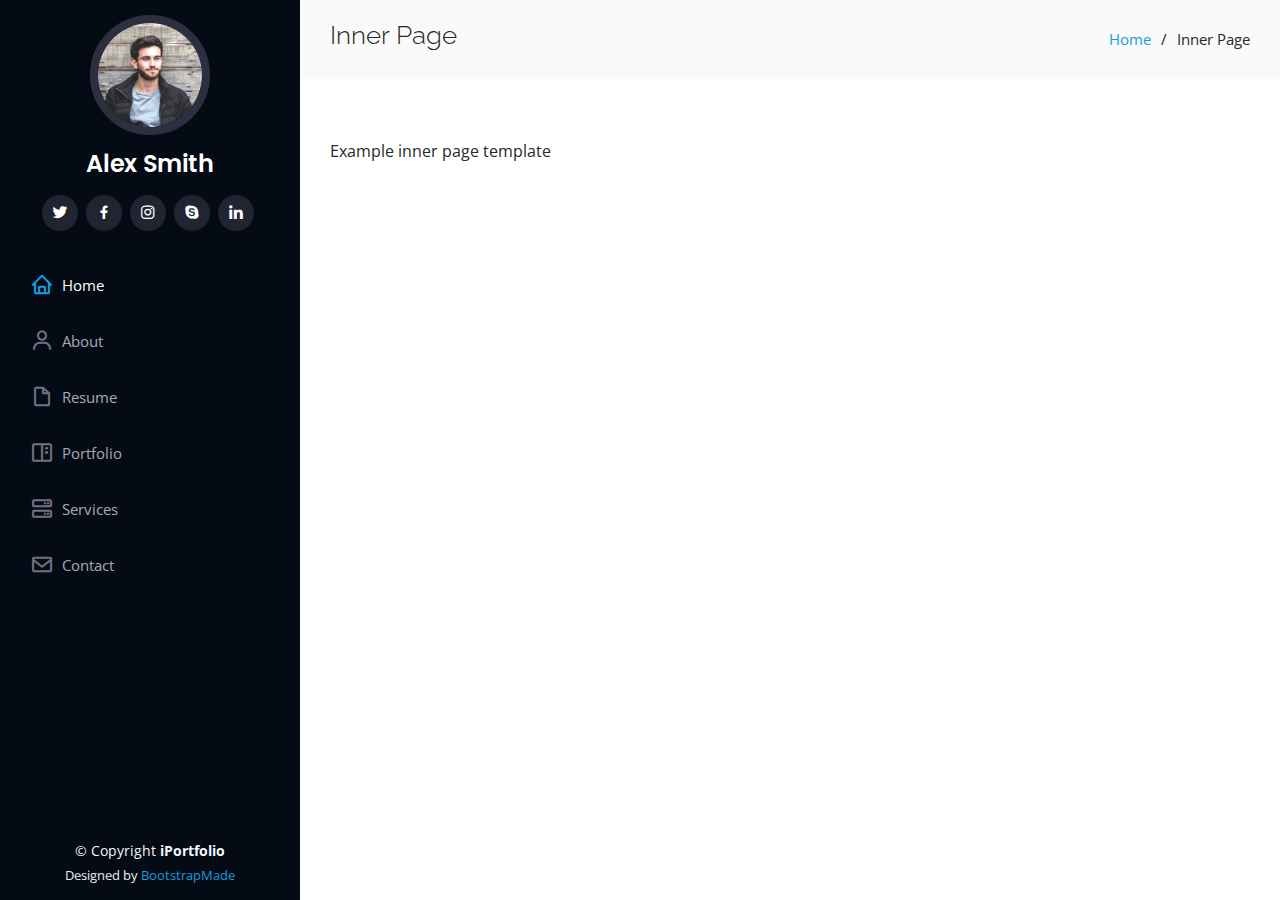
<file: inner-page.html>
<!DOCTYPE html>
<html lang="en">

<head>
  <meta charset="utf-8">
  <meta content="width=device-width, initial-scale=1.0" name="viewport">

  <title>Inner Page - iPortfolio Bootstrap Template</title>
  <meta content="" name="description">
  <meta content="" name="keywords">

  <!-- Favicons -->
  <link href="assets/img/favicon.png" rel="icon">
  <link href="assets/img/apple-touch-icon.png" rel="apple-touch-icon">

  <!-- Google Fonts -->
  <link
    href="https://fonts.googleapis.com/css?family=Open+Sans:300,300i,400,400i,600,600i,700,700i|Raleway:300,300i,400,400i,500,500i,600,600i,700,700i|Poppins:300,300i,400,400i,500,500i,600,600i,700,700i"
    rel="stylesheet">

  <!-- Vendor CSS Files -->
  <link href="assets/vendor/aos/aos.css" rel="stylesheet">
  <link href="assets/vendor/bootstrap/css/bootstrap.min.css" rel="stylesheet">
  <link href="assets/vendor/bootstrap-icons/bootstrap-icons.css" rel="stylesheet">
  <link href="assets/vendor/boxicons/css/boxicons.min.css" rel="stylesheet">
  <link href="assets/vendor/glightbox/css/glightbox.min.css" rel="stylesheet">
  <link href="assets/vendor/swiper/swiper-bundle.min.css" rel="stylesheet">

  <!-- Template Main CSS File -->
  <link href="assets/css/style.css" rel="stylesheet">

  <!-- =======================================================
  * Template Name: iPortfolio
  * Template URL: https://bootstrapmade.com/iportfolio-bootstrap-portfolio-websites-template/
  * Updated: Mar 17 2024 with Bootstrap v5.3.3
  * Author: BootstrapMade.com
  * License: https://bootstrapmade.com/license/
  ======================================================== -->
</head>

<body>

  <!-- ======= Mobile nav toggle button ======= -->
  <i class="bi bi-list mobile-nav-toggle d-xl-none"></i>

  <!-- ======= Header ======= -->
  <header id="header">
    <div class="d-flex flex-column">

      <div class="profile">
        <img src="assets/img/profile-img.jpg" alt="" class="img-fluid rounded-circle">
        <h1 class="text-light"><a href="index.html">Alex Smith</a></h1>
        <div class="social-links mt-3 text-center">
          <a href="#" class="twitter"><i class="bx bxl-twitter"></i></a>
          <a href="#" class="facebook"><i class="bx bxl-facebook"></i></a>
          <a href="#" class="instagram"><i class="bx bxl-instagram"></i></a>
          <a href="#" class="google-plus"><i class="bx bxl-skype"></i></a>
          <a href="#" class="linkedin"><i class="bx bxl-linkedin"></i></a>
        </div>
      </div>

      <nav id="navbar" class="nav-menu navbar">
        <ul>
          <li><a href="#hero" class="nav-link scrollto active"><i class="bx bx-home"></i> <span>Home</span></a></li>
          <li><a href="#about" class="nav-link scrollto"><i class="bx bx-user"></i> <span>About</span></a></li>
          <li><a href="#resume" class="nav-link scrollto"><i class="bx bx-file-blank"></i> <span>Resume</span></a></li>
          <li><a href="#portfolio" class="nav-link scrollto"><i class="bx bx-book-content"></i>
              <span>Portfolio</span></a></li>
          <li><a href="#services" class="nav-link scrollto"><i class="bx bx-server"></i> <span>Services</span></a></li>
          <li><a href="#contact" class="nav-link scrollto"><i class="bx bx-envelope"></i> <span>Contact</span></a></li>
        </ul>
      </nav><!-- .nav-menu -->
    </div>
  </header>
  <!-- End Header -->

  <main id="main">

    <!-- ======= Breadcrumbs ======= -->
    <section class="breadcrumbs">
      <div class="container">

        <div class="d-flex justify-content-between align-items-center">
          <h2>Inner Page</h2>
          <ol>
            <li><a href="index.html">Home</a></li>
            <li>Inner Page</li>
          </ol>
        </div>

      </div>
    </section><!-- End Breadcrumbs -->

    <section class="inner-page">
      <div class="container">
        <p>
          Example inner page template
        </p>
      </div>
    </section>

  </main><!-- End #main -->

  <!-- ======= Footer ======= -->
  <footer id="footer">
    <div class="container">
      <div class="copyright">
        &copy; Copyright <strong><span>iPortfolio</span></strong>
      </div>
      <div class="credits">
        <!-- All the links in the footer should remain intact. -->
        <!-- You can delete the links only if you purchased the pro version. -->
        <!-- Licensing information: https://bootstrapmade.com/license/ -->
        <!-- Purchase the pro version with working PHP/AJAX contact form: https://bootstrapmade.com/iportfolio-bootstrap-portfolio-websites-template/ -->
        Designed by <a href="https://bootstrapmade.com/">BootstrapMade</a>
      </div>
    </div>
  </footer><!-- End  Footer -->

  <a href="#" class="back-to-top d-flex align-items-center justify-content-center"><i
      class="bi bi-arrow-up-short"></i></a>

  <!-- Vendor JS Files -->
  <script src="assets/vendor/purecounter/purecounter_vanilla.js"></script>
  <script src="assets/vendor/aos/aos.js"></script>
  <script src="assets/vendor/bootstrap/js/bootstrap.bundle.min.js"></script>
  <script src="assets/vendor/glightbox/js/glightbox.min.js"></script>
  <script src="assets/vendor/isotope-layout/isotope.pkgd.min.js"></script>
  <script src="assets/vendor/swiper/swiper-bundle.min.js"></script>
  <script src="assets/vendor/typed.js/typed.umd.js"></script>
  <script src="assets/vendor/waypoints/noframework.waypoints.js"></script>
  <script src="assets/vendor/php-email-form/validate.js"></script>

  <!-- Template Main JS File -->
  <script src="assets/js/main.js"></script>

</body>

</html>
</file>
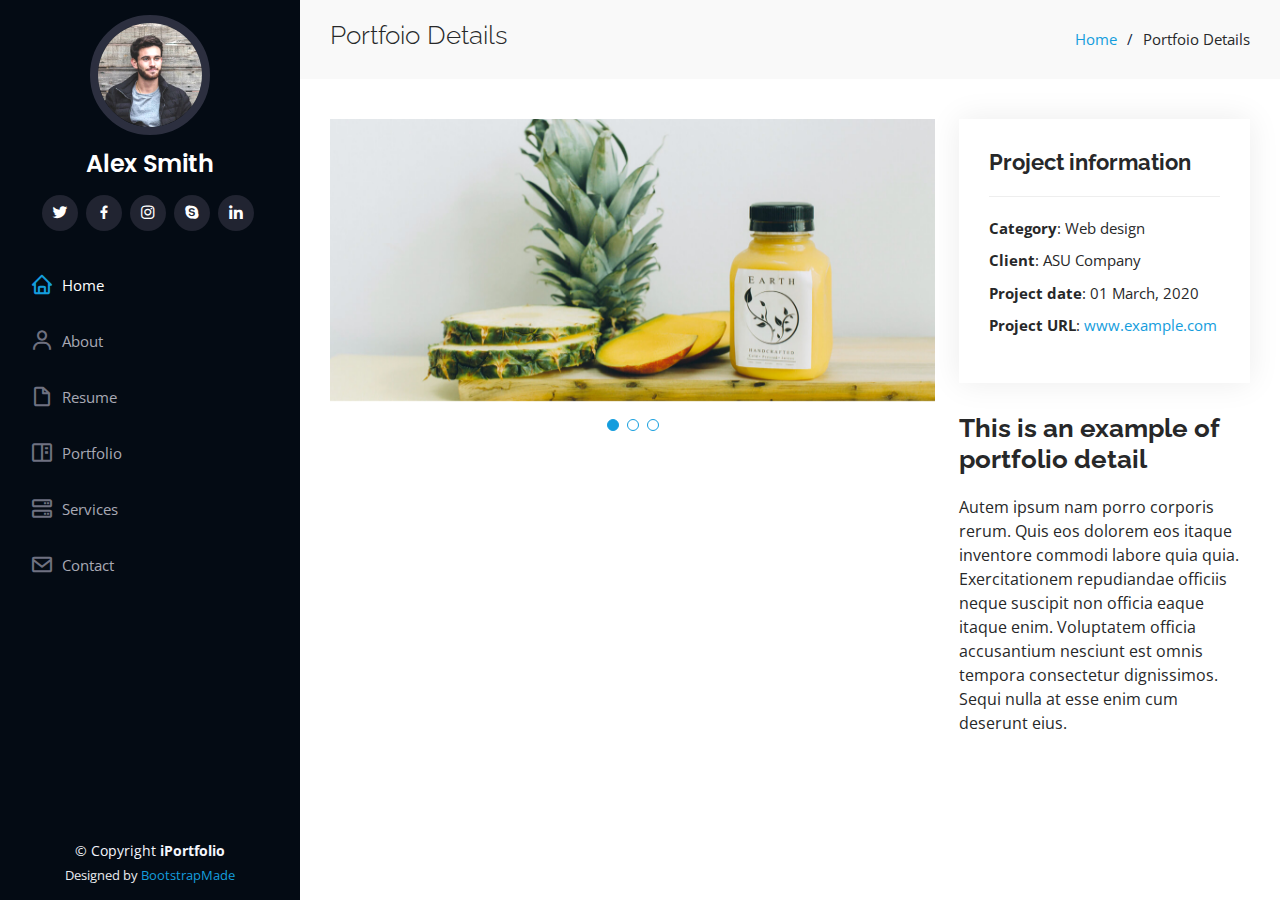
<file: portfolio-details.html>
<!DOCTYPE html>
<html lang="en">

<head>
  <meta charset="utf-8">
  <meta content="width=device-width, initial-scale=1.0" name="viewport">

  <title>Portfolio Details - iPortfolio Bootstrap Template</title>
  <meta content="" name="description">
  <meta content="" name="keywords">

  <!-- Favicons -->
  <link href="assets/img/favicon.png" rel="icon">
  <link href="assets/img/apple-touch-icon.png" rel="apple-touch-icon">

  <!-- Google Fonts -->
  <link href="https://fonts.googleapis.com/css?family=Open+Sans:300,300i,400,400i,600,600i,700,700i|Raleway:300,300i,400,400i,500,500i,600,600i,700,700i|Poppins:300,300i,400,400i,500,500i,600,600i,700,700i" rel="stylesheet">

  <!-- Vendor CSS Files -->
  <link href="assets/vendor/aos/aos.css" rel="stylesheet">
  <link href="assets/vendor/bootstrap/css/bootstrap.min.css" rel="stylesheet">
  <link href="assets/vendor/bootstrap-icons/bootstrap-icons.css" rel="stylesheet">
  <link href="assets/vendor/boxicons/css/boxicons.min.css" rel="stylesheet">
  <link href="assets/vendor/glightbox/css/glightbox.min.css" rel="stylesheet">
  <link href="assets/vendor/swiper/swiper-bundle.min.css" rel="stylesheet">

  <!-- Template Main CSS File -->
  <link href="assets/css/style.css" rel="stylesheet">

  <!-- =======================================================
  * Template Name: iPortfolio
  * Template URL: https://bootstrapmade.com/iportfolio-bootstrap-portfolio-websites-template/
  * Updated: Mar 17 2024 with Bootstrap v5.3.3
  * Author: BootstrapMade.com
  * License: https://bootstrapmade.com/license/
  ======================================================== -->
</head>

<body>

  <!-- ======= Mobile nav toggle button ======= -->
  <i class="bi bi-list mobile-nav-toggle d-xl-none"></i>

  <!-- ======= Header ======= -->
  <header id="header">
    <div class="d-flex flex-column">

      <div class="profile">
        <img src="assets/img/profile-img.jpg" alt="" class="img-fluid rounded-circle">
        <h1 class="text-light"><a href="index.html">Alex Smith</a></h1>
        <div class="social-links mt-3 text-center">
          <a href="#" class="twitter"><i class="bx bxl-twitter"></i></a>
          <a href="#" class="facebook"><i class="bx bxl-facebook"></i></a>
          <a href="#" class="instagram"><i class="bx bxl-instagram"></i></a>
          <a href="#" class="google-plus"><i class="bx bxl-skype"></i></a>
          <a href="#" class="linkedin"><i class="bx bxl-linkedin"></i></a>
        </div>
      </div>

      <nav id="navbar" class="nav-menu navbar">
        <ul>
          <li><a href="#hero" class="nav-link scrollto active"><i class="bx bx-home"></i> <span>Home</span></a></li>
          <li><a href="#about" class="nav-link scrollto"><i class="bx bx-user"></i> <span>About</span></a></li>
          <li><a href="#resume" class="nav-link scrollto"><i class="bx bx-file-blank"></i> <span>Resume</span></a></li>
          <li><a href="#portfolio" class="nav-link scrollto"><i class="bx bx-book-content"></i> <span>Portfolio</span></a></li>
          <li><a href="#services" class="nav-link scrollto"><i class="bx bx-server"></i> <span>Services</span></a></li>
          <li><a href="#contact" class="nav-link scrollto"><i class="bx bx-envelope"></i> <span>Contact</span></a></li>
        </ul>
      </nav><!-- .nav-menu -->
    </div>
  </header><!-- End Header -->

  <main id="main">

    <!-- ======= Breadcrumbs ======= -->
    <section id="breadcrumbs" class="breadcrumbs">
      <div class="container">

        <div class="d-flex justify-content-between align-items-center">
          <h2>Portfoio Details</h2>
          <ol>
            <li><a href="index.html">Home</a></li>
            <li>Portfoio Details</li>
          </ol>
        </div>

      </div>
    </section><!-- End Breadcrumbs -->

    <!-- ======= Portfolio Details Section ======= -->
    <section id="portfolio-details" class="portfolio-details">
      <div class="container">

        <div class="row gy-4">

          <div class="col-lg-8">
            <div class="portfolio-details-slider swiper">
              <div class="swiper-wrapper align-items-center">

                <div class="swiper-slide">
                  <img src="assets/img/portfolio/portfolio-details-1.jpg" alt="">
                </div>

                <div class="swiper-slide">
                  <img src="assets/img/portfolio/portfolio-details-2.jpg" alt="">
                </div>

                <div class="swiper-slide">
                  <img src="assets/img/portfolio/portfolio-details-3.jpg" alt="">
                </div>

              </div>
              <div class="swiper-pagination"></div>
            </div>
          </div>

          <div class="col-lg-4">
            <div class="portfolio-info">
              <h3>Project information</h3>
              <ul>
                <li><strong>Category</strong>: Web design</li>
                <li><strong>Client</strong>: ASU Company</li>
                <li><strong>Project date</strong>: 01 March, 2020</li>
                <li><strong>Project URL</strong>: <a href="#">www.example.com</a></li>
              </ul>
            </div>
            <div class="portfolio-description">
              <h2>This is an example of portfolio detail</h2>
              <p>
                Autem ipsum nam porro corporis rerum. Quis eos dolorem eos itaque inventore commodi labore quia quia. Exercitationem repudiandae officiis neque suscipit non officia eaque itaque enim. Voluptatem officia accusantium nesciunt est omnis tempora consectetur dignissimos. Sequi nulla at esse enim cum deserunt eius.
              </p>
            </div>
          </div>

        </div>

      </div>
    </section><!-- End Portfolio Details Section -->

  </main><!-- End #main -->

  <!-- ======= Footer ======= -->
  <footer id="footer">
    <div class="container">
      <div class="copyright">
        &copy; Copyright <strong><span>iPortfolio</span></strong>
      </div>
      <div class="credits">
        <!-- All the links in the footer should remain intact. -->
        <!-- You can delete the links only if you purchased the pro version. -->
        <!-- Licensing information: https://bootstrapmade.com/license/ -->
        <!-- Purchase the pro version with working PHP/AJAX contact form: https://bootstrapmade.com/iportfolio-bootstrap-portfolio-websites-template/ -->
        Designed by <a href="https://bootstrapmade.com/">BootstrapMade</a>
      </div>
    </div>
  </footer><!-- End  Footer -->

  <a href="#" class="back-to-top d-flex align-items-center justify-content-center"><i class="bi bi-arrow-up-short"></i></a>

  <!-- Vendor JS Files -->
  <script src="assets/vendor/purecounter/purecounter_vanilla.js"></script>
  <script src="assets/vendor/aos/aos.js"></script>
  <script src="assets/vendor/bootstrap/js/bootstrap.bundle.min.js"></script>
  <script src="assets/vendor/glightbox/js/glightbox.min.js"></script>
  <script src="assets/vendor/isotope-layout/isotope.pkgd.min.js"></script>
  <script src="assets/vendor/swiper/swiper-bundle.min.js"></script>
  <script src="assets/vendor/typed.js/typed.umd.js"></script>
  <script src="assets/vendor/waypoints/noframework.waypoints.js"></script>
  <script src="assets/vendor/php-email-form/validate.js"></script>

  <!-- Template Main JS File -->
  <script src="assets/js/main.js"></script>

</body>

</html>
</file>
<file: assets/css/style.css>
/**
* Template Name: iPortfolio
* Template URL: https://bootstrapmade.com/iportfolio-bootstrap-portfolio-websites-template/
* Updated: Mar 17 2024 with Bootstrap v5.3.3
* Author: BootstrapMade.com
* License: https://bootstrapmade.com/license/
*/

/*--------------------------------------------------------------
# General
--------------------------------------------------------------*/
body {
  font-family: "Open Sans", sans-serif;
  color: #272829;
}

a {
  color: #149ddd;
  text-decoration: none;
}

a:hover {
  color: #37b3ed;
  text-decoration: none;
}

h1,
h2,
h3,
h4,
h5,
h6 {
  font-family: "Raleway", sans-serif;
}

/*--------------------------------------------------------------
# Back to top button
--------------------------------------------------------------*/
.back-to-top {
  position: fixed;
  visibility: hidden;
  opacity: 0;
  right: 15px;
  bottom: 15px;
  z-index: 996;
  background: #149ddd;
  width: 40px;
  height: 40px;
  border-radius: 50px;
  transition: all 0.4s;
}

.back-to-top i {
  font-size: 28px;
  color: #fff;
  line-height: 0;
}

.back-to-top:hover {
  background: #2eafec;
  color: #fff;
}

.back-to-top.active {
  visibility: visible;
  opacity: 1;
}

/*--------------------------------------------------------------
# Header
--------------------------------------------------------------*/
#header {
  position: fixed;
  top: 0;
  left: 0;
  bottom: 0;
  width: 300px;
  transition: all ease-in-out 0.5s;
  z-index: 9997;
  transition: all 0.5s;
  padding: 0 15px;
  background: #040b14;
  overflow-y: auto;
}

#header .profile img {
  margin: 15px auto;
  display: block;
  width: 120px;
  border: 8px solid #2c2f3f;
}

#header .profile h1 {
  font-size: 24px;
  margin: 0;
  padding: 0;
  font-weight: 600;
  -moz-text-align-last: center;
  text-align-last: center;
  font-family: "Poppins", sans-serif;
}

#header .profile h1 a,
#header .profile h1 a:hover {
  color: #fff;
  text-decoration: none;
}

#header .profile .social-links a {
  font-size: 18px;
  display: inline-block;
  background: #212431;
  color: #fff;
  line-height: 1;
  padding: 8px 0;
  margin-right: 4px;
  border-radius: 50%;
  text-align: center;
  width: 36px;
  height: 36px;
  transition: 0.3s;
}

#header .profile .social-links a:hover {
  background: #149ddd;
  color: #fff;
  text-decoration: none;
}

#main {
  margin-left: 300px;
}

.container,
.container-fluid {
  padding-left: 30px;
  padding-right: 30px;
}

@media (max-width: 1199px) {
  #header {
    left: -300px;
  }

  #main {
    margin-left: 0;
  }

  .container,
  .container-fluid {
    padding-left: 12px;
    padding-right: 12px;
  }
}

/*--------------------------------------------------------------
# Navigation Menu
--------------------------------------------------------------*/
/* Desktop Navigation */
.nav-menu {
  padding: 30px 0 0 0;
}

.nav-menu * {
  margin: 0;
  padding: 0;
  list-style: none;
}

.nav-menu>ul>li {
  position: relative;
  white-space: nowrap;
}

.nav-menu a,
.nav-menu a:focus {
  display: flex;
  align-items: center;
  color: #a8a9b4;
  padding: 12px 15px;
  margin-bottom: 8px;
  transition: 0.3s;
  font-size: 15px;
}

.nav-menu a i,
.nav-menu a:focus i {
  font-size: 24px;
  padding-right: 8px;
  color: #6f7180;
}

.nav-menu a:hover,
.nav-menu .active,
.nav-menu .active:focus,
.nav-menu li:hover>a {
  text-decoration: none;
  color: #fff;
}

.nav-menu a:hover i,
.nav-menu .active i,
.nav-menu .active:focus i,
.nav-menu li:hover>a i {
  color: #149ddd;
}

/* Mobile Navigation */
.mobile-nav-toggle {
  position: fixed;
  right: 15px;
  top: 15px;
  z-index: 9998;
  border: 0;
  font-size: 24px;
  transition: all 0.4s;
  outline: none !important;
  background-color: #149ddd;
  color: #fff;
  width: 40px;
  height: 40px;
  display: inline-flex;
  align-items: center;
  justify-content: center;
  line-height: 0;
  border-radius: 50px;
  cursor: pointer;
}

.mobile-nav-active {
  overflow: hidden;
}

.mobile-nav-active #header {
  left: 0;
}

/*--------------------------------------------------------------
# Hero Section
--------------------------------------------------------------*/
#hero {
  width: 100%;
  height: 100vh;
  background: url("../img/P1.jpg") top center;
  background-size: cover;
}

#hero:before {
  content: "";
  background: rgba(5, 13, 24, 0.3);
  position: absolute;
  bottom: 0;
  top: 0;
  left: 0;
  right: 0;
  z-index: 1;
}

#hero .hero-container {
  position: relative;
  z-index: 2;
  min-width: 300px;
}

#hero h1 {
  margin: 0 0 10px 0;
  font-size: 64px;
  font-weight: 700;
  line-height: 56px;
  color: #fff;
}

#hero p {
  color: #fff;
  margin-bottom: 50px;
  font-size: 26px;
  font-family: "Poppins", sans-serif;
}

#hero p span {
  color: #fff;
  padding-bottom: 4px;
  letter-spacing: 1px;
  border-bottom: 3px solid #149ddd;
}

@media (min-width: 1024px) {
  #hero {
    background-attachment: fixed;
  }
}

@media (max-width: 768px) {
  #hero h1 {
    font-size: 28px;
    line-height: 36px;
  }

  #hero h2 {
    font-size: 18px;
    line-height: 24px;
    margin-bottom: 30px;
  }
}

/*--------------------------------------------------------------
# Sections General
--------------------------------------------------------------*/
section {
  padding: 60px 0;
  overflow: hidden;
}

.section-bg {
  background: #f5f8fd;
}

.section-title {
  padding-bottom: 30px;
}

.section-title h2 {
  font-size: 32px;
  font-weight: bold;
  margin-bottom: 20px;
  padding-bottom: 20px;
  position: relative;
  color: #173b6c;
}

.section-title h2::after {
  content: "";
  position: absolute;
  display: block;
  width: 50px;
  height: 3px;
  background: #149ddd;
  bottom: 0;
  left: 0;
}

.section-title p {
  margin-bottom: 0;
}

/*--------------------------------------------------------------
# About
--------------------------------------------------------------*/
.about .content h3 {
  font-weight: 700;
  font-size: 26px;
  color: #173b6c;
}

.about .content ul {
  list-style: none;
  padding: 0;
}

.about .content ul li {
  margin-bottom: 20px;
  display: flex;
  align-items: center;
}

.about .content ul strong {
  margin-right: 10px;
}

.about .content ul i {
  font-size: 16px;
  margin-right: 5px;
  color: #149ddd;
  line-height: 0;
}

.about .content p:last-child {
  margin-bottom: 0;
}

/*--------------------------------------------------------------
# Facts
--------------------------------------------------------------*/
.facts {
  padding-bottom: 30px;
}

.facts .count-box {
  padding: 30px;
  width: 100%;
}

.facts .count-box i {
  display: block;
  font-size: 44px;
  color: #149ddd;
  float: left;
  line-height: 0;
}

.facts .count-box span {
  font-size: 48px;
  line-height: 40px;
  display: block;
  font-weight: 700;
  color: #050d18;
  margin-left: 60px;
}

.facts .count-box p {
  padding: 15px 0 0 0;
  margin: 0 0 0 60px;
  font-family: "Raleway", sans-serif;
  font-size: 14px;
  color: #122f57;
}

.facts .count-box a {
  font-weight: 600;
  display: block;
  margin-top: 20px;
  color: #122f57;
  font-size: 15px;
  font-family: "Poppins", sans-serif;
  transition: ease-in-out 0.3s;
}

.facts .count-box a:hover {
  color: #1f5297;
}

/*--------------------------------------------------------------
# Akills
--------------------------------------------------------------*/
.skills .progress {
  height: 60px;
  display: block;
  background: none;
  border-radius: 0;
}

.skills .progress .skill {
  padding: 0;
  margin: 0 0 6px 0;
  text-transform: uppercase;
  display: block;
  font-weight: 600;
  font-family: "Poppins", sans-serif;
  color: #050d18;
}

.skills .progress .skill .val {
  float: right;
  font-style: normal;
}

.skills .progress-bar-wrap {
  background: #dce8f8;
  height: 10px;
}

.skills .progress-bar {
  width: 1px;
  height: 10px;
  transition: 0.9s;
  background-color: #149ddd;
}

/*--------------------------------------------------------------
# Resume
--------------------------------------------------------------*/
.resume .resume-title {
  font-size: 26px;
  font-weight: 700;
  margin-top: 20px;
  margin-bottom: 20px;
  color: #050d18;
}

.resume .resume-item {
  padding: 0 0 20px 20px;
  margin-top: -2px;
  border-left: 2px solid #1f5297;
  position: relative;
}

.resume .resume-item h4 {
  line-height: 18px;
  font-size: 18px;
  font-weight: 600;
  text-transform: uppercase;
  font-family: "Poppins", sans-serif;
  color: #050d18;
  margin-bottom: 10px;
}

.resume .resume-item h5 {
  font-size: 16px;
  background: #e4edf9;
  padding: 5px 15px;
  display: inline-block;
  font-weight: 600;
  margin-bottom: 10px;
}

.resume .resume-item ul {
  padding-left: 20px;
}

.resume .resume-item ul li {
  padding-bottom: 10px;
}

.resume .resume-item:last-child {
  padding-bottom: 0;
}

.resume .resume-item::before {
  content: "";
  position: absolute;
  width: 16px;
  height: 16px;
  border-radius: 50px;
  left: -9px;
  top: 0;
  background: #fff;
  border: 2px solid #1f5297;
}

/*--------------------------------------------------------------
# Portfolio
--------------------------------------------------------------*/
.portfolio .portfolio-item {
  margin-bottom: 30px;
}

.portfolio #portfolio-flters {
  padding: 0;
  margin: 0 auto 35px auto;
  list-style: none;
  text-align: center;
  background: #fff;
  border-radius: 50px;
  padding: 2px 15px;
}

.portfolio #portfolio-flters li {
  cursor: pointer;
  display: inline-block;
  padding: 10px 15px 8px 15px;
  font-size: 14px;
  font-weight: 600;
  line-height: 1;
  text-transform: uppercase;
  color: #272829;
  margin-bottom: 5px;
  transition: all 0.3s ease-in-out;
}

.portfolio #portfolio-flters li:hover,
.portfolio #portfolio-flters li.filter-active {
  color: #149ddd;
}

.portfolio #portfolio-flters li:last-child {
  margin-right: 0;
}

.portfolio .portfolio-wrap {
  transition: 0.3s;
  position: relative;
  overflow: hidden;
  z-index: 1;
}

.portfolio .portfolio-wrap::before {
  content: "";
  background: rgba(255, 255, 255, 0.5);
  position: absolute;
  left: 0;
  right: 0;
  top: 0;
  bottom: 0;
  transition: all ease-in-out 0.3s;
  z-index: 2;
  opacity: 0;
}

.portfolio .portfolio-wrap .portfolio-links {
  opacity: 1;
  left: 0;
  right: 0;
  bottom: -60px;
  z-index: 3;
  position: absolute;
  transition: all ease-in-out 0.3s;
  display: flex;
  justify-content: center;
}

.portfolio .portfolio-wrap .portfolio-links a {
  color: #fff;
  font-size: 28px;
  text-align: center;
  background: rgba(20, 157, 221, 0.75);
  transition: 0.3s;
  width: 50%;
}

.portfolio .portfolio-wrap .portfolio-links a:hover {
  background: rgba(20, 157, 221, 0.95);
}

.portfolio .portfolio-wrap .portfolio-links a+a {
  border-left: 1px solid #37b3ed;
}

.portfolio .portfolio-wrap:hover::before {
  top: 0;
  left: 0;
  right: 0;
  bottom: 0;
  opacity: 1;
}

.portfolio .portfolio-wrap:hover .portfolio-links {
  opacity: 1;
  bottom: 0;
}

/*--------------------------------------------------------------
# Portfolio Details
--------------------------------------------------------------*/
.portfolio-details {
  padding-top: 40px;
}

.portfolio-details .portfolio-details-slider img {
  width: 100%;
}

.portfolio-details .portfolio-details-slider .swiper-pagination {
  margin-top: 20px;
  position: relative;
}

.portfolio-details .portfolio-details-slider .swiper-pagination .swiper-pagination-bullet {
  width: 12px;
  height: 12px;
  background-color: #fff;
  opacity: 1;
  border: 1px solid #149ddd;
}

.portfolio-details .portfolio-details-slider .swiper-pagination .swiper-pagination-bullet-active {
  background-color: #149ddd;
}

.portfolio-details .portfolio-info {
  padding: 30px;
  box-shadow: 0px 0 30px rgba(5, 13, 24, 0.08);
}

.portfolio-details .portfolio-info h3 {
  font-size: 22px;
  font-weight: 700;
  margin-bottom: 20px;
  padding-bottom: 20px;
  border-bottom: 1px solid #eee;
}

.portfolio-details .portfolio-info ul {
  list-style: none;
  padding: 0;
  font-size: 15px;
}

.portfolio-details .portfolio-info ul li+li {
  margin-top: 10px;
}

.portfolio-details .portfolio-description {
  padding-top: 30px;
}

.portfolio-details .portfolio-description h2 {
  font-size: 26px;
  font-weight: 700;
  margin-bottom: 20px;
}

.portfolio-details .portfolio-description p {
  padding: 0;
}

/*--------------------------------------------------------------
# Services
--------------------------------------------------------------*/
.services .icon-box {
  margin-bottom: 20px;
}

.services .icon {
  float: left;
  display: flex;
  align-items: center;
  justify-content: center;
  width: 54px;
  height: 54px;
  background: #149ddd;
  border-radius: 50%;
  transition: 0.5s;
  border: 1px solid #149ddd;
}

.services .icon i {
  color: #fff;
  font-size: 24px;
  line-height: 0;
}

.services .icon-box:hover .icon {
  background: #fff;
}

.services .icon-box:hover .icon i {
  color: #149ddd;
}

.services .title {
  margin-left: 80px;
  font-weight: 700;
  margin-bottom: 15px;
  font-size: 18px;
}

.services .title a {
  color: #343a40;
}

.services .title a:hover {
  color: #149ddd;
}

.services .description {
  margin-left: 80px;
  line-height: 24px;
  font-size: 14px;
}

/*--------------------------------------------------------------
# Testimonials
--------------------------------------------------------------*/
.testimonials .testimonials-carousel,
.testimonials .testimonials-slider {
  overflow: hidden;
}

.testimonials .testimonial-item {
  box-sizing: content-box;
  text-align: center;
  min-height: 320px;
}

.testimonials .testimonial-item .testimonial-img {
  width: 90px;
  border-radius: 50%;
  margin: 0 auto;
}

.testimonials .testimonial-item h3 {
  font-size: 18px;
  font-weight: bold;
  margin: 10px 0 5px 0;
  color: #111;
}

.testimonials .testimonial-item h4 {
  font-size: 14px;
  color: #999;
  margin: 0;
}

.testimonials .testimonial-item .quote-icon-left,
.testimonials .testimonial-item .quote-icon-right {
  color: #c3e8fa;
  font-size: 26px;
}

.testimonials .testimonial-item .quote-icon-left {
  display: inline-block;
  left: -5px;
  position: relative;
}

.testimonials .testimonial-item .quote-icon-right {
  display: inline-block;
  right: -5px;
  position: relative;
  top: 10px;
}

.testimonials .testimonial-item p {
  font-style: italic;
  margin: 0 15px 15px 15px;
  padding: 20px;
  background: #fff;
  position: relative;
  margin-bottom: 35px;
  border-radius: 6px;
  box-shadow: 0px 2px 15px rgba(0, 0, 0, 0.1);
}

.testimonials .testimonial-item p::after {
  content: "";
  width: 0;
  height: 0;
  border-top: 20px solid #fff;
  border-right: 20px solid transparent;
  border-left: 20px solid transparent;
  position: absolute;
  bottom: -20px;
  left: calc(50% - 20px);
}

.testimonials .swiper-pagination {
  margin-top: 20px;
  position: relative;
}

.testimonials .swiper-pagination .swiper-pagination-bullet {
  width: 12px;
  height: 12px;
  background-color: #fff;
  opacity: 1;
  border: 1px solid #149ddd;
}

.testimonials .swiper-pagination .swiper-pagination-bullet-active {
  background-color: #149ddd;
}

/*--------------------------------------------------------------
# Contact
--------------------------------------------------------------*/
.contact {
  padding-bottom: 130px;
}

.contact .info {
  padding: 30px;
  background: #fff;
  width: 100%;
  box-shadow: 0 0 24px 0 rgba(0, 0, 0, 0.12);
}

.contact .info i {
  font-size: 20px;
  color: #149ddd;
  float: left;
  width: 44px;
  height: 44px;
  background: #dff3fc;
  display: flex;
  justify-content: center;
  align-items: center;
  border-radius: 50px;
  transition: all 0.3s ease-in-out;
}

.contact .info h4 {
  padding: 0 0 0 60px;
  font-size: 22px;
  font-weight: 600;
  margin-bottom: 5px;
  color: #050d18;
}

.contact .info p {
  padding: 0 0 10px 60px;
  margin-bottom: 20px;
  font-size: 14px;
  color: #173b6c;
}

.contact .info .email p {
  padding-top: 5px;
}

.contact .info .social-links {
  padding-left: 60px;
}

.contact .info .social-links a {
  font-size: 18px;
  display: inline-block;
  background: #333;
  color: #fff;
  line-height: 1;
  padding: 8px 0;
  border-radius: 50%;
  text-align: center;
  width: 36px;
  height: 36px;
  transition: 0.3s;
  margin-right: 10px;
}

.contact .info .social-links a:hover {
  background: #149ddd;
  color: #fff;
}

.contact .info .email:hover i,
.contact .info .address:hover i,
.contact .info .phone:hover i {
  background: #149ddd;
  color: #fff;
}

.contact .php-email-form {
  width: 100%;
  padding: 30px;
  background: #fff;
  box-shadow: 0 0 24px 0 rgba(0, 0, 0, 0.12);
}

.contact .php-email-form .form-group {
  padding-bottom: 8px;
}

.contact .php-email-form .validate {
  display: none;
  color: red;
  margin: 0 0 15px 0;
  font-weight: 400;
  font-size: 13px;
}

.contact .php-email-form .error-message {
  display: none;
  color: #fff;
  background: #ed3c0d;
  text-align: left;
  padding: 15px;
  font-weight: 600;
}

.contact .php-email-form .error-message br+br {
  margin-top: 25px;
}

.contact .php-email-form .sent-message {
  display: none;
  color: #fff;
  background: #18d26e;
  text-align: center;
  padding: 15px;
  font-weight: 600;
}

.contact .php-email-form .loading {
  display: none;
  background: #fff;
  text-align: center;
  padding: 15px;
}

.contact .php-email-form .loading:before {
  content: "";
  display: inline-block;
  border-radius: 50%;
  width: 24px;
  height: 24px;
  margin: 0 10px -6px 0;
  border: 3px solid #18d26e;
  border-top-color: #eee;
  animation: animate-loading 1s linear infinite;
}

.contact .php-email-form .form-group {
  margin-bottom: 15px;
}

.contact .php-email-form label {
  padding-bottom: 8px;
}

.contact .php-email-form input,
.contact .php-email-form textarea {
  border-radius: 0;
  box-shadow: none;
  font-size: 14px;
}

.contact .php-email-form input {
  height: 44px;
}

.contact .php-email-form textarea {
  padding: 10px 15px;
}

.contact .php-email-form button[type=submit] {
  background: #149ddd;
  border: 0;
  padding: 10px 24px;
  color: #fff;
  transition: 0.4s;
  border-radius: 4px;
}

.contact .php-email-form button[type=submit]:hover {
  background: #37b3ed;
}

@keyframes animate-loading {
  0% {
    transform: rotate(0deg);
  }

  100% {
    transform: rotate(360deg);
  }
}

/*--------------------------------------------------------------
# Breadcrumbs
--------------------------------------------------------------*/
.breadcrumbs {
  padding: 20px 0;
  background: #f9f9f9;
}

.breadcrumbs h2 {
  font-size: 26px;
  font-weight: 300;
}

.breadcrumbs ol {
  display: flex;
  flex-wrap: wrap;
  list-style: none;
  padding: 0;
  margin: 0;
  font-size: 15px;
}

.breadcrumbs ol li+li {
  padding-left: 10px;
}

.breadcrumbs ol li+li::before {
  display: inline-block;
  padding-right: 10px;
  color: #0e2442;
  content: "/";
}

@media (max-width: 768px) {
  .breadcrumbs .d-flex {
    display: block !important;
  }

  .breadcrumbs ol {
    display: block;
  }

  .breadcrumbs ol li {
    display: inline-block;
  }
}

/*--------------------------------------------------------------
# Footer
--------------------------------------------------------------*/
#footer {
  padding: 15px;
  color: #f4f6fd;
  font-size: 14px;
  position: fixed;
  left: 0;
  bottom: 0;
  width: 300px;
  z-index: 9999;
  background: #040b14;
}

#footer .copyright {
  text-align: center;
}

#footer .credits {
  padding-top: 5px;
  text-align: center;
  font-size: 13px;
  color: #eaebf0;
}

@media (max-width: 1199px) {
  #footer {
    position: static;
    width: auto;
    padding-right: 20px 15px;
  }
}

#img-github{
  height: 10rem;
}


/* Watssap Icons  */
.whatsapp-button {
  position: fixed;
  bottom: -50px;
  right: 20px;
  width: 60px;
  height: 60px;
  z-index: 1000;
  border-radius: 10px;
  animation: float 3s infinite ease-in-out; /* Utilisation de l'animation définie */
}
/* .whatsapp-button {
  position: fixed;
  bottom: 20px;
  right: 20px;
  width: 60px;
  height: 60px;
  z-index: 999;
} */

.whatsapp-button a {
  display: flex;
  justify-content: center;
  align-items: center;
  width: 100%;
  height: 100%;
  background-color: #25d366;
  color: #fff;
  border-radius: 50%;
  text-decoration: none;
  font-size: 24px;
}

.whatsapp-button a:hover {
  background-color: #3ee72e;
}

@keyframes float {
  0% {
    bottom: 10px;
    box-shadow: 0 0 0 0 rgba(37, 211, 102, 0.5);
  }
  50% {
    bottom: 40px;
    box-shadow: 0 0 0 15px rgba(37, 211, 102, 0);
  }
  100% {
    bottom: 10px;
    box-shadow: 0 0 0 0 rgba(0, 0, 0, 0);
  }
}







.portfolio-container {
  display: grid;
  grid-template-columns: repeat(auto-fit, minmax(300px, 1fr));
  grid-gap: 30px;
}

.portfolio-item {
  position: relative;
  overflow: hidden;
  border-radius: 10px;
  box-shadow: 0 2px 12px rgba(0, 0, 0, 0.08);
}

.portfolio-wrap {
  position: relative;
  width: 100%;
  height: 0;
  padding-bottom: 100%;
}

.portfolio-wrap img {
  position: absolute;
  top: 0;
  left: 0;
  width: 100%;
  height: 100%;
  object-fit: cover;
  transition: transform 0.3s ease-in-out;
}

.portfolio-links {
  position: absolute;
  bottom: 0;
  left: 0;
  right: 0;
  background-color: rgba(255, 255, 255, 0.8);
  padding: 10px;
  text-align: center;
  opacity: 0;
  transition: opacity 0.3s ease-in-out;
}

.portfolio-item:hover .portfolio-links {
  opacity: 1;
}

.portfolio-item:hover .portfolio-wrap img {
  transform: scale(1.1);
}

.portfolio-wrap img {
  cursor: help;
}
</file>
